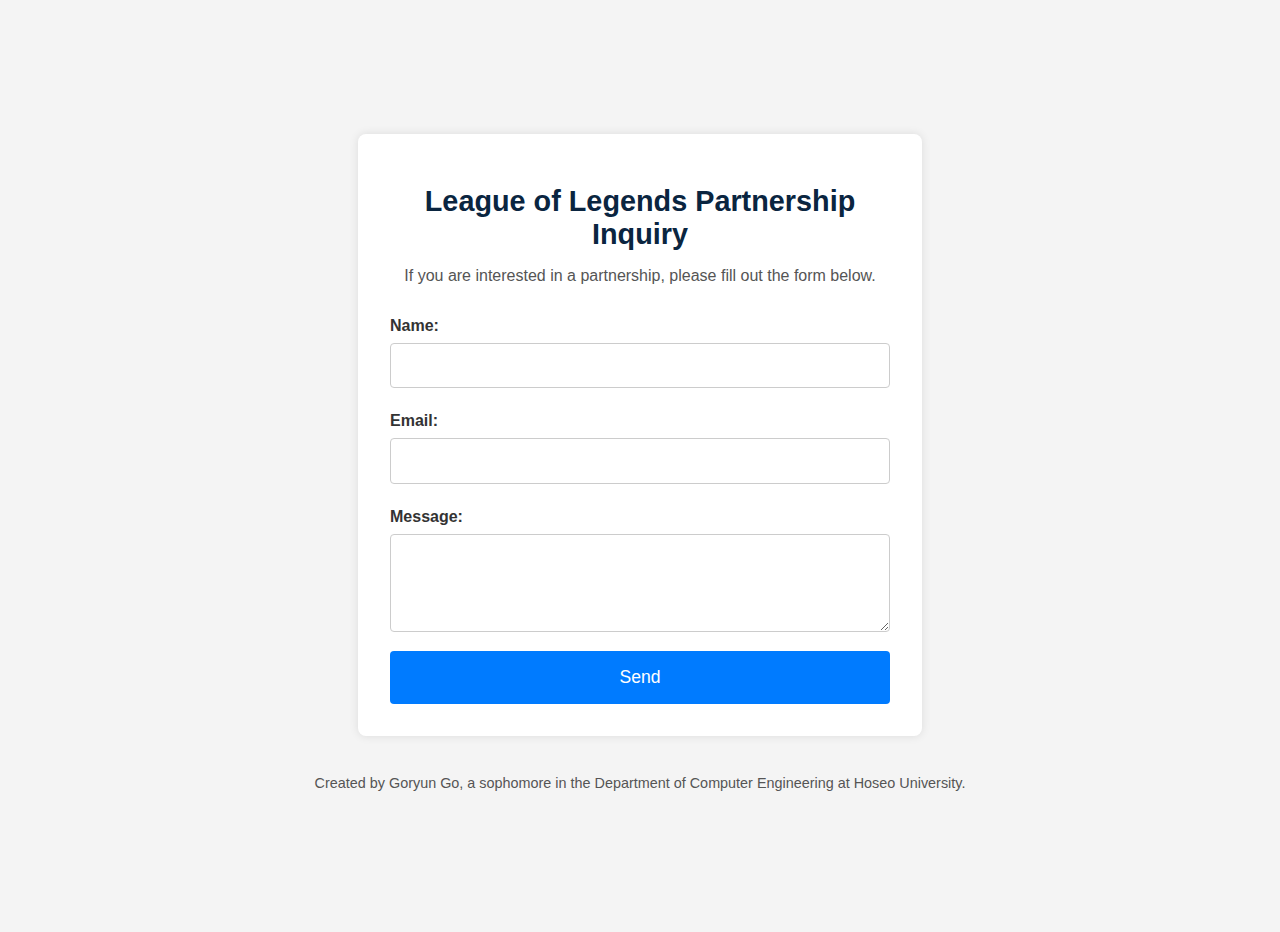
<file: index.html>
<!DOCTYPE html>
<html lang="ko">
<head>
    <meta charset="UTF-8">
    <meta name="viewport" content="width=device-width, initial-scale=1.0">
    <title>Partnership Inquiry</title>
    <link rel="stylesheet" href="style.css">
</head>
<body>
    <div class="container">
        <h1>League of Legends Partnership Inquiry</h1>
        <p>If you are interested in a partnership, please fill out the form below.</p>
        <form action="https://formspree.io/f/mbdazqnb" method="POST">
            <label for="name">Name:</label>
            <input type="text" id="name" name="name" required>

            <label for="email">Email:</label>
            <input type="email" id="email" name="email" required>

            <label for="message">Message:</label>
            <textarea id="message" name="message" rows="5" required></textarea>

            <button type="submit">Send</button>
        </form>
    </div>

    <footer>
        <p>Created by Goryun Go, a sophomore in the Department of Computer Engineering at Hoseo University.</p>
    </footer>

    <script src="main.js"></script>
</body>
</html>
</file>
<file: style.css>
body {
    font-family: 'Arial', sans-serif;
    background-color: #f4f4f4;
    color: #333;
    display: flex;
    flex-direction: column; /* Allow body to stack items vertically */
    justify-content: center;
    align-items: center;
    min-height: 100vh;
    margin: 0;
    padding: 1em;
}

.container {
    background-color: #fff;
    padding: 2em;
    border-radius: 8px;
    box-shadow: 0 0 10px rgba(0, 0, 0, 0.1);
    max-width: 500px;
    width: 90%;
    margin-bottom: 2em; /* Add space between form and footer */
}

h1 {
    font-size: 1.8em;
    color: #0a2540;
    text-align: center;
    margin-bottom: 0.5em;
}

p {
    text-align: center;
    margin-bottom: 2em;
    color: #555;
}

form {
    display: flex;
    flex-direction: column;
}

label {
    margin-bottom: 0.5em;
    font-weight: bold;
}

input,
textarea {
    padding: 0.8em;
    margin-bottom: 1.5em;
    border: 1px solid #ccc;
    border-radius: 4px;
    font-size: 1em;
}

input:focus,
textarea:focus {
    border-color: #007bff;
    outline: none;
}

button {
    background-color: #007bff;
    color: #fff;
    padding: 0.9em;
    border: none;
    border-radius: 4px;
    font-size: 1.1em;
    cursor: pointer;
    transition: background-color 0.3s ease;
}

button:hover {
    background-color: #0056b3;
}

footer {
    text-align: center;
    color: #777;
    font-size: 0.9em;
}

footer p {
    margin: 0.5em 0;
}
</file>
